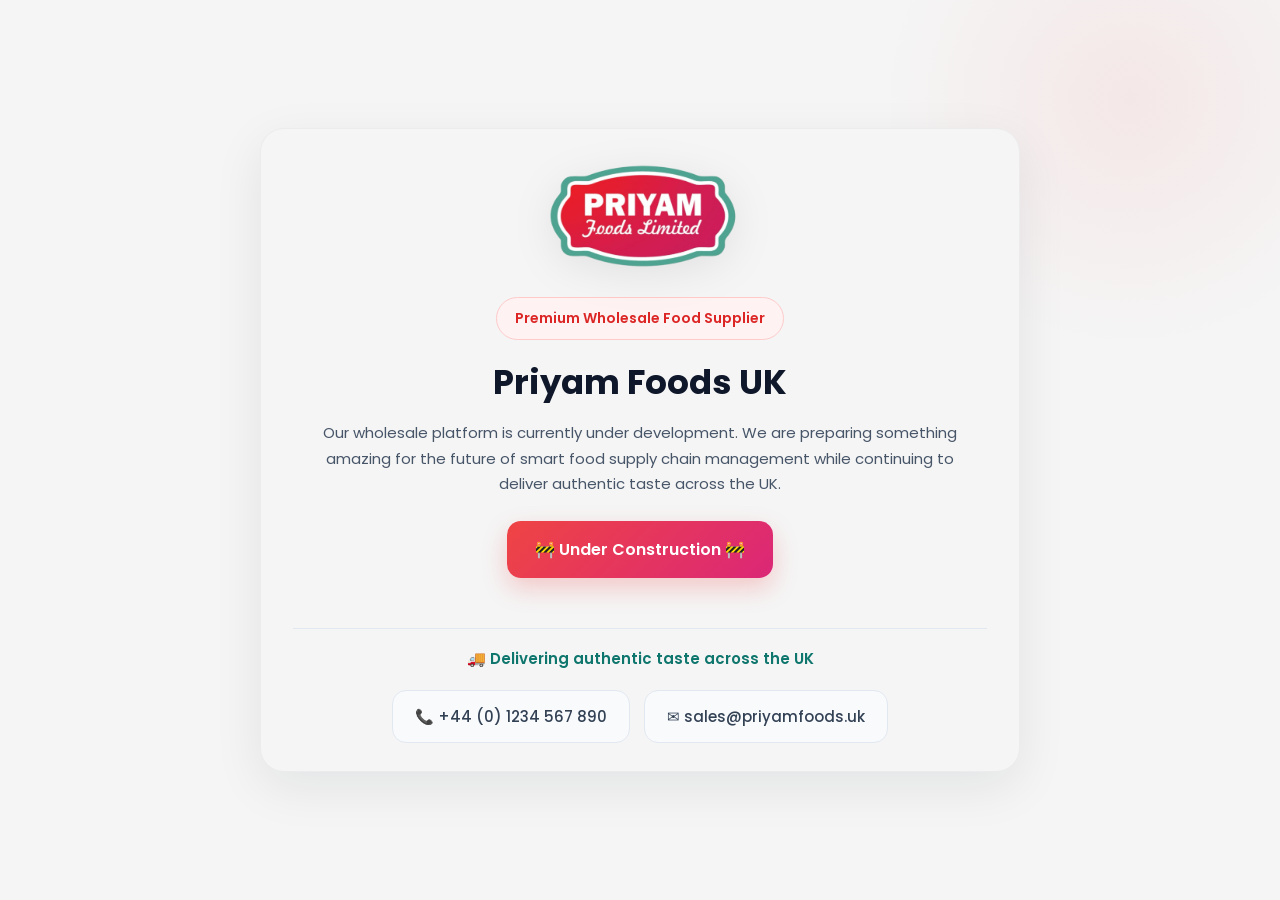
<file: index.html>
<!DOCTYPE html>
<html lang="en">
<head>
  <meta charset="UTF-8" />
  <meta name="viewport" content="width=device-width, initial-scale=1.0" />
  <title>Priyam Foods UK</title>

  <link rel="preconnect" href="https://fonts.googleapis.com">
  <link rel="preconnect" href="https://fonts.gstatic.com" crossorigin>
  <link href="https://fonts.googleapis.com/css2?family=Poppins:wght@300;400;500;600;700&display=swap" rel="stylesheet">

  <style>
    * {
      margin: 0;
      padding: 0;
      box-sizing: border-box;
    }

    body {
      font-family: 'Poppins', sans-serif;
      background: #f5f5f5;
      color: #1e293b;
      min-height: 100vh;
      display: flex;
      align-items: center;
      justify-content: center;
      padding: 12px;
      overflow-x: hidden;
      overflow-y: auto;
    }

    .background-glow {
      position: absolute;
      width: 500px;
      height: 500px;
      background: radial-gradient(circle, rgba(239, 68, 68, 0.08), transparent 70%);
      top: -150px;
      right: -100px;
      z-index: 0;
    }

    .container {
      position: relative;
      z-index: 1;
      width: 100%;
      max-width: 760px;
      background: #f5f5f5;
      border-radius: 24px;
      padding: 28px 32px;
      text-align: center;
      box-shadow: 0 15px 50px rgba(15, 23, 42, 0.08);
      border: 1px solid #ececec;
    }

    .logo-wrapper {
      margin-bottom: 18px;
    }

    .logo-img {
      width: 210px;
      max-width: 100%;
      height: auto;
      display: inline-block;
      background: transparent;
      filter: drop-shadow(0 8px 20px rgba(0,0,0,0.08));
      transition: transform 0.3s ease;
    }

    .logo-img:hover {
      transform: scale(1.03);
    }

    .tag {
      margin-bottom: 16px;
      display: inline-block;
      background: #fef2f2;
      color: #dc2626;
      padding: 10px 18px;
      border-radius: 999px;
      font-size: 14px;
      font-weight: 600;
      margin-bottom: 22px;
      border: 1px solid #fecaca;
    }

    h1 {
      font-size: 34px;
      font-weight: 700;
      margin-bottom: 18px;
      color: #0f172a;
      line-height: 1.2;
    }

    p {
        font-size: 15px;
        line-height: 1.65;
      line-height: 1.7;
      color: #475569;
      max-width: 680px;
      margin: 0 auto 24px;
    }

    .construction-box {
      margin-bottom: 22px;
      display: inline-flex;
      align-items: center;
      gap: 10px;
      padding: 16px 28px;
      background: linear-gradient(135deg, #ef4444, #db2777);
      color: #ffffff;
      border-radius: 14px;
      font-weight: 600;
      font-size: 16px;
      box-shadow: 0 10px 25px rgba(239, 68, 68, 0.25);
      margin-bottom: 35px;
    }

    .info-section {
      margin-top: 15px;
      padding-top: 18px;
      border-top: 1px solid #e2e8f0;
    }

    .delivery-text {
      font-size: 15px;
      color: #0f766e;
      font-weight: 600;
      margin-bottom: 20px;
    }

    .contact-grid {
      display: flex;
      justify-content: center;
      gap: 14px;
      flex-wrap: wrap;
    }

    .contact-card {
      text-decoration: none;
      color: #334155;
      background: #f8fafc;
      border: 1px solid #e2e8f0;
      padding: 14px 22px;
      border-radius: 14px;
      font-size: 15px;
      font-weight: 500;
      transition: all 0.3s ease;
      display: flex;
      align-items: center;
      gap: 10px;
    }

    .contact-card:hover {
      background: #ffffff;
      transform: translateY(-3px);
      box-shadow: 0 10px 20px rgba(15, 23, 42, 0.08);
      color: #dc2626;
    }

    @media (max-width: 768px) {
      body {
        padding: 10px;
        align-items: flex-start;
      }

      .background-glow {
        width: 260px;
        height: 260px;
        top: -80px;
        right: -80px;
      }

      .container {
        padding: 22px 16px;
        border-radius: 18px;
      }

      h1 {
        font-size: 26px;
        line-height: 1.25;
      }

      p {
        font-size: 16px;
      }

      .construction-box {
        width: 100%;
        justify-content: center;
      }

      .contact-grid {
        flex-direction: column;
        gap: 12px;
      }

      .contact-card {
        width: 100%;
        justify-content: center;
        font-size: 14px;
        padding: 13px 16px;
      }
    

    @media (max-width: 480px) {
      .logo-img {
        width: 170px;
      }

      .tag {
        font-size: 12px;
        padding: 8px 14px;
      }

      h1 {
        font-size: 22px;
      }

      p {
        font-size: 14px;
      }

      .construction-box {
        width: 100%;
        padding: 14px 18px;
        font-size: 15px;
      }

      .delivery-text {
        font-size: 14px;
        line-height: 1.5;
      }
    }
  </style>
</head>
<body>

  <div class="background-glow"></div>

  <div class="container">

    <div class="logo-wrapper">
      <a href="index.html" class="logo">
        <img src="logo.png" alt="Priyam Foods Limited" class="logo-img" />
      </a>
    </div>

    <div class="tag">Premium Wholesale Food Supplier</div>

    <h1>Priyam Foods UK</h1>

    <p>
      Our wholesale platform is currently under development.
      We are preparing something amazing for the future of smart food supply chain management while continuing to deliver authentic taste across the UK.
    </p>

    <div class="construction-box">
      🚧 Under Construction 🚧
    </div>

    <div class="info-section">
      <div class="delivery-text">
        🚚 Delivering authentic taste across the UK
      </div>

      <div class="contact-grid">
        <a href="tel:+441234567890" class="contact-card">
          📞 +44 (0) 1234 567 890
        </a>

        <a href="mailto:sales@priyamfoods.uk" class="contact-card">
          ✉ sales@priyamfoods.uk
        </a>
      </div>
    </div>

  </div>

</body>
</html>
</file>
